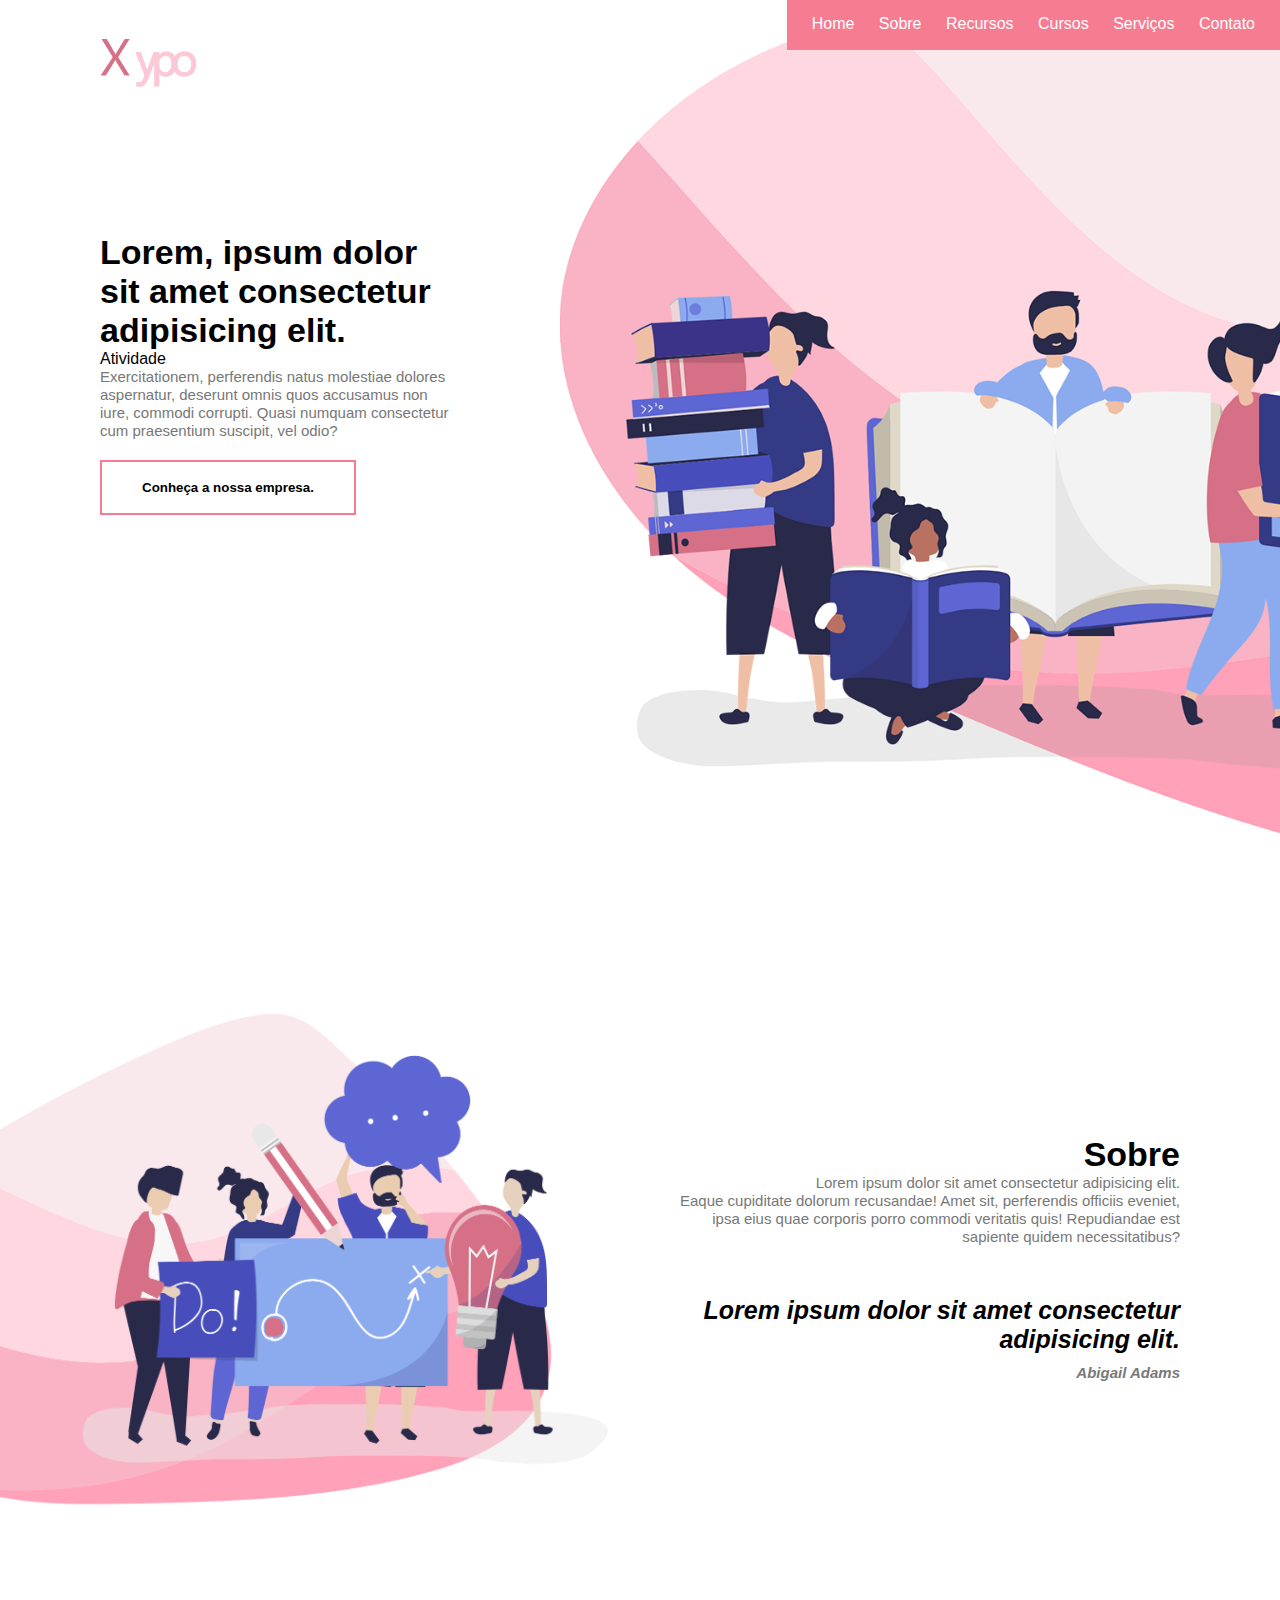
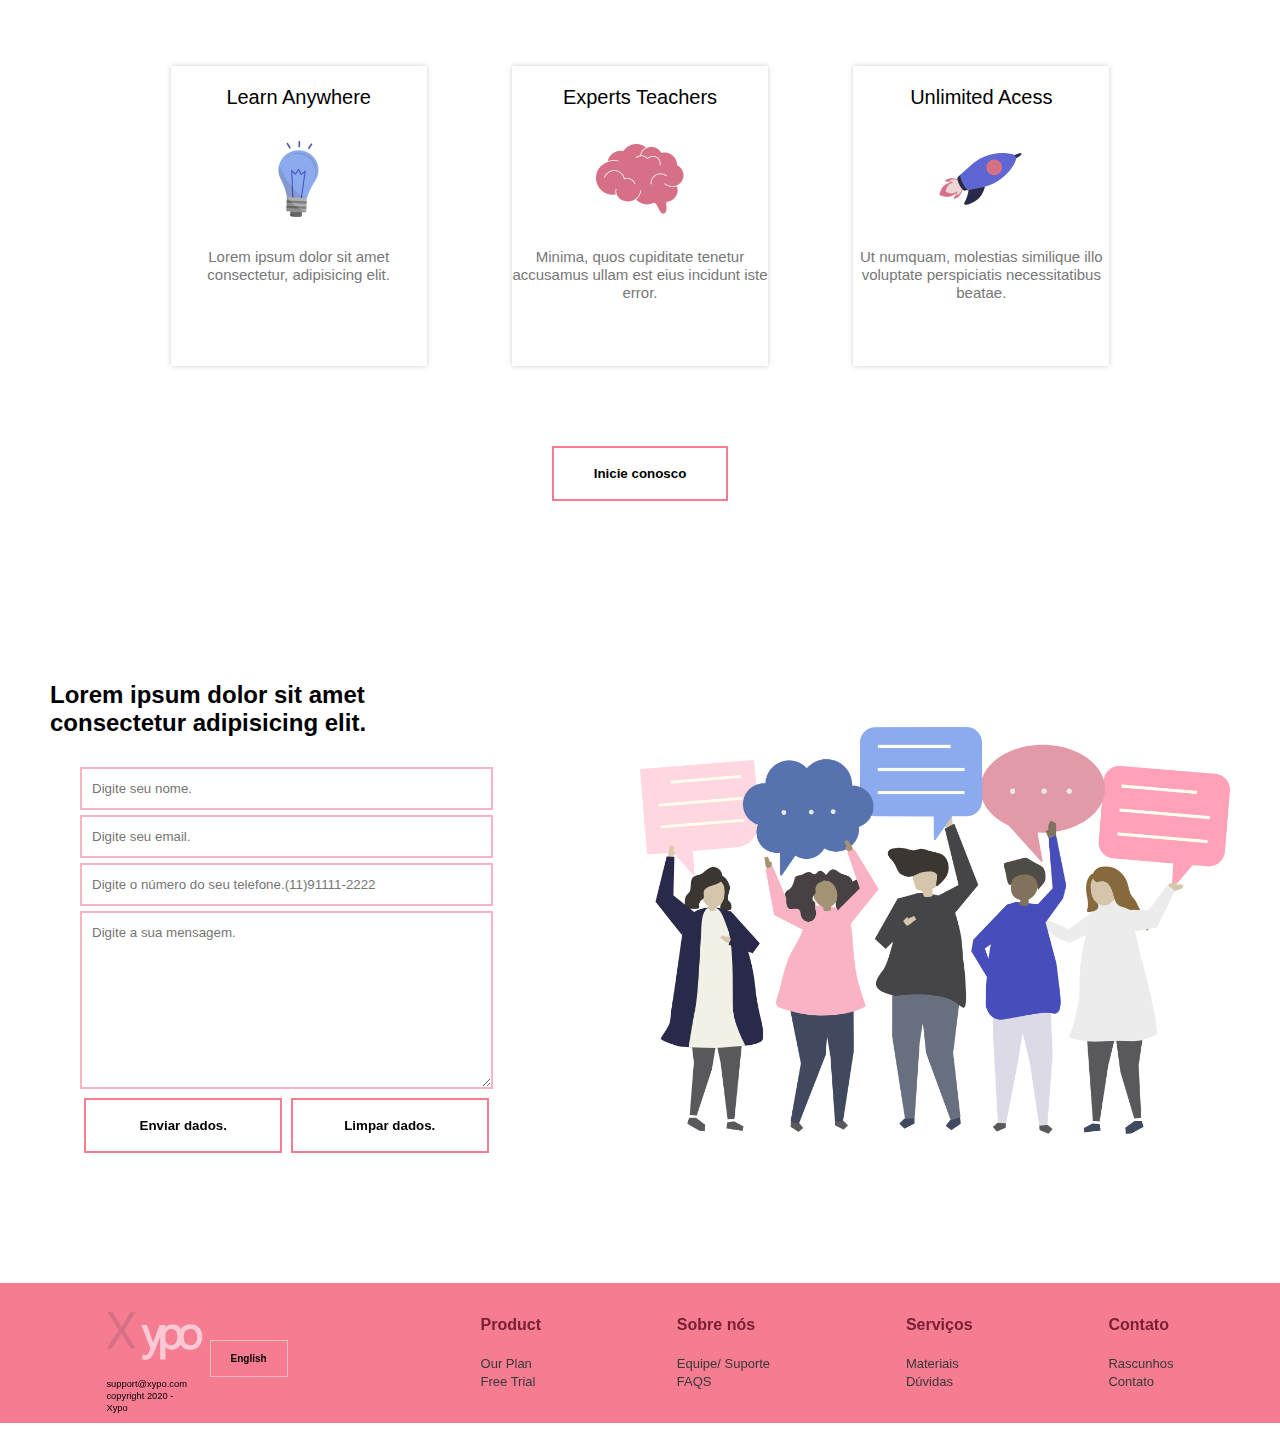
<file: site-exemplo-mari/index.html>
<!DOCTYPE html>
<html lang="pt-br">
<head>
    <meta charset="UTF-8">
    <meta http-equiv="X-UA-Compatible" content="IE=edge">
    <meta name="viewport" content="width=device-width, initial-scale=1.0">
    <link rel="stylesheet" href="css/estilos.css">
    <title>Site exemplo - principal</title>
</head>
<body>

    <!--Header-->
    <header>
        <nav id="menu-horizontal">
            <ul>
                <li><a href="#cabecalho">Home</a></li>
                <li><a href="#sobre">Sobre</a></li>
                <li><a href="#recursos">Recursos</a></li>
                <li><a href="#cursos">Cursos</a></li>
                <li><a href="#servicos">Serviços</a></li>
                <li><a href="#contato">Contato</a></li>
            </ul>
        </nav>
        <img src="imagens/logo.png" alt="figura com o logo da empresa" id="logo">
        <div class="texto-cabecalho">
            <h1>Lorem, ipsum dolor <br> sit amet consectetur adipisicing elit. </h1>
            <span>Atividade</span>
            <p>
                 Exercitationem, perferendis natus molestiae dolores aspernatur, deserunt omnis quos accusamus non iure, commodi corrupti. Quasi numquam consectetur cum praesentium suscipit, vel odio?
            </p>
            <button class="btn-comum"> Conheça a nossa empresa.</button>
        </div>
    </header>
    <main>

        <!--Sobre-->
        <section id="sobre">
            <div class="sobre-col-esquerda">
                <img src="imagens/about.png" alt="figura com pessoas lendo ou carregando livros">
            </div>
            <div class="sobre-col-direita">
                <div class="sobre-texto">
                    <h1>Sobre</h1>
                    <span class="quadrado"></span>
                    <p>
                        Lorem ipsum dolor sit amet consectetur adipisicing elit. <br>Eaque cupiditate dolorum recusandae! Amet sit, perferendis officiis eveniet, <br>ipsa eius quae corporis porro commodi veritatis quis! Repudiandae est sapiente quidem necessitatibus?
                    </p>
                    <h2>Lorem ipsum dolor sit amet consectetur adipisicing elit.</h2>
                    <h3>Abigail Adams</h3>
                </div>
            </div>
        </section>

        <!--Recursos-->
        <section id="recursos">
            <div id="recursos-linha">
            <div class="recursos-coluna">
                <h4>Learn Anywhere</h4>
                <img src="imagens/pic-1.png" alt="figura de uma lâmpada">
                <p>Lorem ipsum dolor sit amet consectetur, adipisicing elit.</p>
            </div>
            <div class="recursos-coluna">
                <h4>Experts Teachers</h4>
                <img src="imagens/pic-2.png" alt="figura de um cérebro na forma de uma núvem">
                <p>Minima, quos cupiditate tenetur accusamus ullam est eius incidunt iste error. </p>
            </div>
            <div class="recursos-coluna">
                <h4>Unlimited Acess</h4>
                <img src="imagens/pic-3.png" alt="figura de um foguete">
                <p>Ut numquam, molestias similique illo voluptate perspiciatis necessitatibus beatae.</p>
            </div>
            </div>
            <button class="btn-comum" id="recursos-btn">Inicie conosco</button>
        </section>

        <!--Contato-->
        <section id="contato">
            <article id="contato-coluna-esquerda">
                <h2>Lorem ipsum dolor sit amet <br> consectetur adipisicing elit.</h2>
                <form method="get" action="#">
                    <input type="text" name="txtnome" placeholder="Digite seu nome." required autofocus>
                    <input type="email" name="txtemail" placeholder="Digite seu email." required>
                    <input type="tel" name="txttelefone" placeholder="Digite o número do seu telefone.(11)91111-2222">
                    <textarea name="txtmensagem" cols="30" rows="10" placeholder="Digite a sua mensagem." required></textarea>

                    <div id="contato-btn">
                    <button type="submit" class="btn-comum"> Enviar dados. </button>
                    <button type="reset" class="btn-comum"> Limpar dados. </button>
                    </div>

                </form>
            </article>
            <article id="contato-coluna-direita">
                <img src="imagens/contact.png" alt="figura de pessoas segurando balões de fala">
            </article>
        </section>
    </main>

    <footer>
        <div class="container footer-linha">

            <div class="footer-coluna-esquerda">
                <div class="footer-logo">
                    <img src="imagens/logo.png" alt="figura do logo da empresa">
                    <button class="btn-comum"> English </button>
                </div>
            
                <div class="footer-info">
                    <div class="copyright-text">
                        <small>support@xypo.com</small> <br>
                        <small>copyright 2020 - Xypo</small>
                    </div>
                </div>
            </div>
            <div class="footer-coluna-direita">
                <div class="footer-links">
                    <div class="link-titulo">
                        <h4> Product </h4>
                        <small> Our Plan </small><br>
                        <small> Free Trial </small>
                    </div>
                    <div class="link-titulo">
                        <h4> Sobre nós </h4>
                        <small> Equipe/ Suporte </small><br>
                        <small> FAQS </small>
                    </div>
                    <div class="link-titulo">
                        <h4> Serviços </h4>
                        <small> Materiais </small><br>
                        <small> Dúvidas </small>
                    </div>
                    <div class="link-titulo">
                        <h4> Contato </h4>
                        <small> Rascunhos </small><br>
                        <small> Contato </small>
                    </div>
                </div>
            </div>
        </div>
    </footer>
</body>
</html>
</file>
<file: site-exemplo-mari/css/estilos.css>
*{
    margin: 0;
    padding: 0;
    font-family: sans-serif;
    box-sizing: border-box;
}
header {
    height: 100vh;
    background-image: url(../imagens/background.png);
    background-position: center;
    background-size: cover;
    margin-left: 100px;
}
#menu-horizontal ul{
    list-style: none;
    background-color: #f67c92;
    height: 50px;
    padding: 15px;
    float: right;
}
#menu-horizontal ul li {
    display: inline;
}
#menu-horizontal ul li a {
    padding: 10px;
    text-decoration: none;
    color: #fff;
    transition-duration: 3s;
}
#menu-horizontal ul li a:hover {
    background-color: bisque
}
#logo {
    margin-top: 20px;
    width: 100px;
}
p{
    font-size: 15px;
    line-height: 18px;
    color: #777;
}
.texto-cabecalho button {
    margin-top: 20px;
    margin-bottom: 60px;
}
.texto-cabecalho {
    max-width: 350px;
    margin-top: 140px;
}
h1{
    font-size: 34px;
}
.btn-comum {
    padding: 18px 40px;
    background-color: transparent;
    outline: none;
    border: 2px solid #f67c92;
    font-weight: bold;
    cursor: pointer;
}
header .btn-comum {
    margin-top: 20px;
    margin-bottom: 60px;
}
#sobre {
    padding: 100px 0;
    display: flex;
    align-items: center;
    flex-wrap: wrap;
}
.sobre-col-esquerda {
    flex-basis: 50%;
}
.sobre-col-direita {
    flex-basis: 50%;
    text-align: right;
}
.sobre-col-esquerda img {
    width: 100%;
}
.sobre-texto {
    max-width: 500px;
    margin-right: 100px;
    display: inline-block;
}
.sobre-texto h2 {
    margin: 50px 0 10px;
    font-size: 25px;
    font-style: italic;
}
.sobre-texto h3 {
    font-size: 15px;
    font-style: italic;
    color: #797979;
}
#recursos {
    padding-top: 50px;
    padding-bottom: 50px;
}
#recursos-linha {
    width: 80%;
    margin: auto;
    display: flex;
    align-items: center;
    justify-content: space-around;
    flex-wrap: wrap;
}
.recursos-coluna{
    height: 300px;
    flex-basis: 25%;
    text-align: center;
    box-shadow: 0 0 5px 0 rgba(0,0,0,0.2);
}
.recursos-coluna:hover{
    cursor: pointer;
}
.recursos-coluna img{
    width: 100px;
    margin-top: 20px;
    margin-bottom: 15px;
}
.recursos-coluna h4 {
    margin-top: 20px;
    font-size: 20px;
    font-weight: 400;
}
#recursos-btn {
    margin: 80px auto;
    display:flex;
    align-items: flex-end;
    justify-content: center;
}
.recursos-btn .line {
    text-align: right;
    display: inline-block;
    margin-right: 25px;
}
.recursos p {
    text-align: center;
}
#contato {
    margin: 50px;
    display: flex;
    align-items: center;
    flex-wrap: wrap;
}
#contato-coluna-esquerda, #contato-coluna-direita {
    flex-basis: 50%;
}
#contato-coluna-direita img {
    width: 100%;
}
form {
    max-width: 70%;
    margin: 30px;
}
form input, textarea {
    width: 100%;
    padding: 12px 10px;
    margin-bottom: 5px;
    border: 2px solid #fab3c4;
    outline: none;
}
#contato-btn {
    width: 100%;
    display: flex;
    justify-content: space-around;
}
#contato-btn button{
    flex-basis: 48%;
    padding: 18px 0;
}
footer{
    padding: 50px 0 30px;
}
hr{
    width: 100%;
    border-top: 1px solid #f67c92;
    margin-bottom: 30px;
}
.footer-linha {
    display: flex;
    align-items: center;
    justify-content: space-around;
    flex-wrap: wrap;
    background-color: #f67c92;
    padding: 10px;
}
.footer-coluna-direita{
    flex-basis: 55%;
}
.footer-links{
    display: flex;
    justify-content: space-between;
    flex-wrap: wrap;
}
.link-titulo h4{
    color: #782135;
    margin-bottom: 20px;
}
.link-titulo small{
    font-size: 13px;
    color: #383838;
}
.footer-info {
    display: flex;
    align-items: flex-end;
    justify-content: space-between;
    flex-wrap: wrap;
}
.footer-logo img{
    width: 100px;
}
.footer-logo button{
    padding: 12px 20px;
    margin-top: 20px 30px;
    font-size: 10px;
    border: 1px solid #edbcc5;
}
.copyright-text, .footer-logo{
    flex-basis: 40%;
    font-size: 0.7em;
}
</file>
